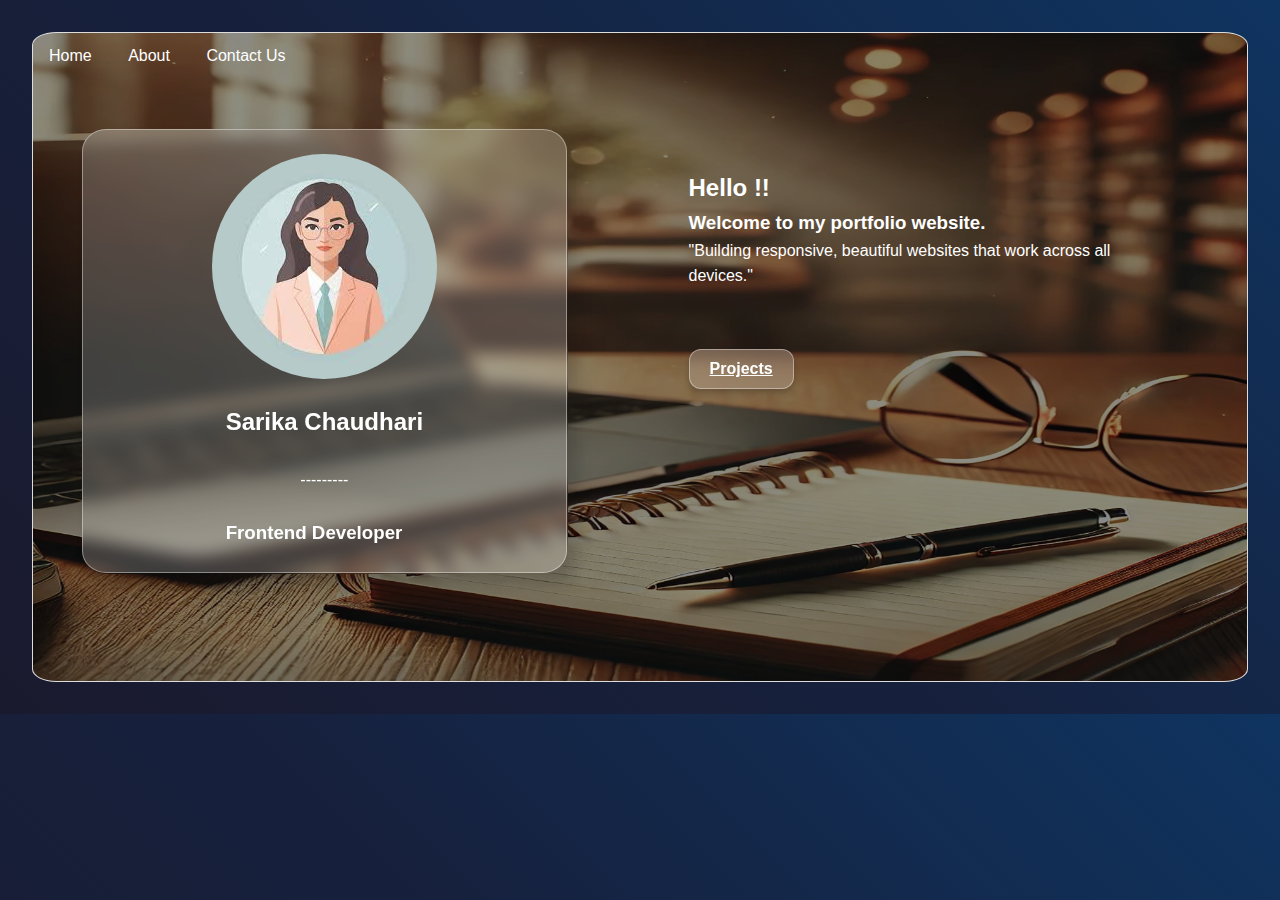
<file: index.html>
<!DOCTYPE html>
<html lang="en">
<head>
    <meta charset="UTF-8">
    <meta name="viewport" content="width=device-width, initial-scale=1.0">
    <title>Sarika - Frontend Developer</title>
    <link href="style.css" rel="stylesheet">
</head>
<body>
    
    <section class="main">
        <nav class="navbar">
            <div class="logo"></div>
            <div class="nav-links">
                <a href="">Home</a>
                <a href="about.html">About</a>
                <a href="contact.html" class="contact-btn">Contact Us</a>
            </div>
        </nav>
        <section class="hero">
        <section class="section1" id="home">
            <img src="image.png" alt="Profile Picture">
            <div class="text">
                <h2> Sarika Chaudhari</h2><br>
                <p>---------</p><br>
                <h3>Frontend Developer</h3>   
            </div>
        </section>
        <section class="section2">
            <div class="text2">
            <h2 >Hello !!</h2>
            <h3>Welcome to my portfolio website.</h3>
            <p>"Building responsive, beautiful websites that work across all devices."</p>
        </div>
        <button><a href="projects.html" style="color: white; text-decoration: underline;">Projects</a></button>
        </section>
    </section>
    </section>
</body>
</html>
</file>
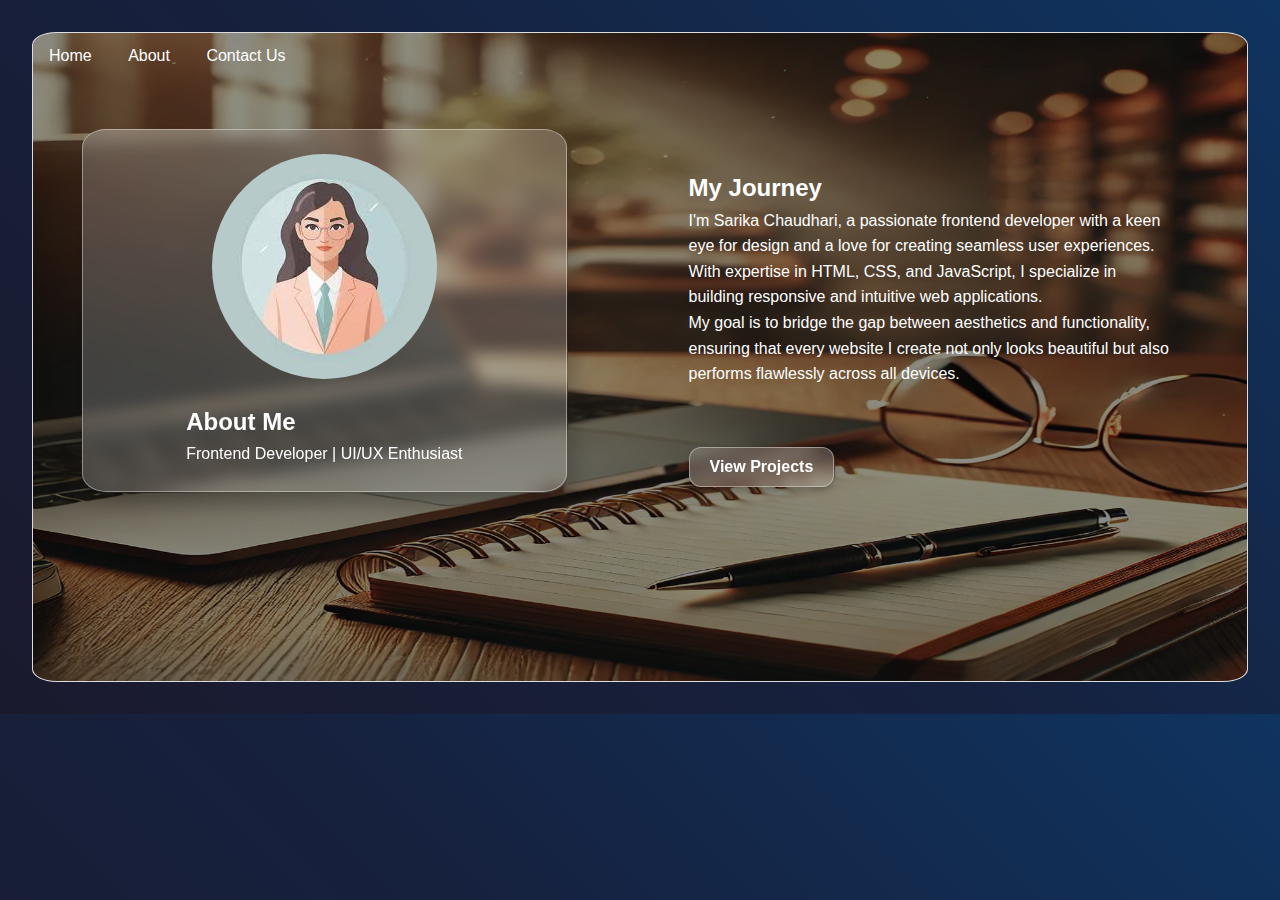
<file: about.html>
<!DOCTYPE html>
<html lang="en">
<head>
    <meta charset="UTF-8">
    <meta name="viewport" content="width=device-width, initial-scale=1.0">
    <title>About Sarika - Frontend Developer</title>
    <link href="style.css" rel="stylesheet">
</head>
<body>
    <section class="main">
        <nav class="navbar">
            <div class="logo"></div>
            <div class="nav-links">
                <a href="index.html">Home</a>
                <a href="about.html">About</a>
                <a href="contact.html" class="contact-btn">Contact Us</a>
            </div>
        </nav>
        <section class="hero">
            <section class="section1" id="about">
                <img src="image.png" alt="Profile Picture">
                <div class="text">
                    <h2>About Me</h2>
                    <p>Frontend Developer | UI/UX Enthusiast</p>
                </div>
            </section>
            <section class="section2">
                <div class="text2">
                    <h2>My Journey</h2>
                    <p>I'm Sarika Chaudhari, a passionate frontend developer with a keen eye for design and a love for creating seamless user experiences. With expertise in HTML, CSS, and JavaScript, I specialize in building responsive and intuitive web applications.</p>
                    <p>My goal is to bridge the gap between aesthetics and functionality, ensuring that every website I create not only looks beautiful but also performs flawlessly across all devices.</p>
                </div>
                <button onclick="window.location.href='#projects'">View Projects</button>
                
            </section>
        </section>
    </section>
</body>
</html>
</file>
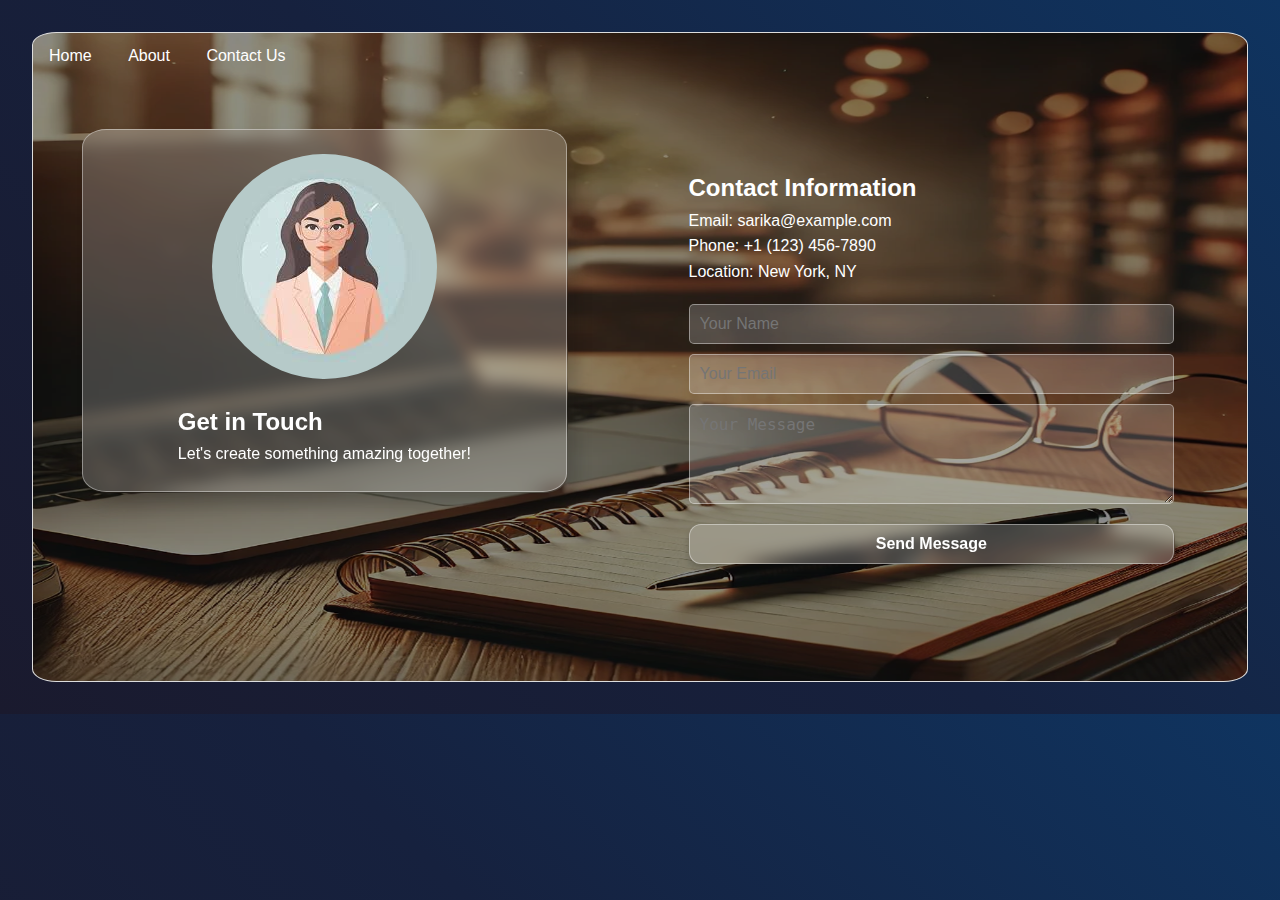
<file: contact.html>
<!DOCTYPE html>
<html lang="en">
<head>
    <meta charset="UTF-8">
    <meta name="viewport" content="width=device-width, initial-scale=1.0">
    <title>Contact Sarika - Frontend Developer</title>
    <link href="style.css" rel="stylesheet">
</head>
<body>
    <section class="main">
        <nav class="navbar">
            <div class="logo"></div>
            <div class="nav-links">
                <a href="index.html">Home</a>
                <a href="about.html">About</a>
                <a href="contact.html" class="contact-btn">Contact Us</a>
            </div>
        </nav>
        <section class="hero">
            <section class="section1" id="contact">
                <img src="image.png" alt="Profile Picture">
                <div class="text">
                    <h2>Get in Touch</h2>
                    <p>Let's create something amazing together!</p>
                </div>
            </section>
            <section class="section2">
                <div class="text2">
                    <h2>Contact Information</h2>
                    <p>Email: sarika@example.com</p>
                    <p>Phone: +1 (123) 456-7890</p>
                    <p>Location: New York, NY</p>
                </div>
                <form id="contact-form">
                    <input type="text" placeholder="Your Name" required>
                    <input type="email" placeholder="Your Email" required>
                    <textarea placeholder="Your Message" required></textarea>
                    <button type="submit">Send Message</button>
                </form>
            </section>
        </section>
    </section>
</body>
</html>
</file>
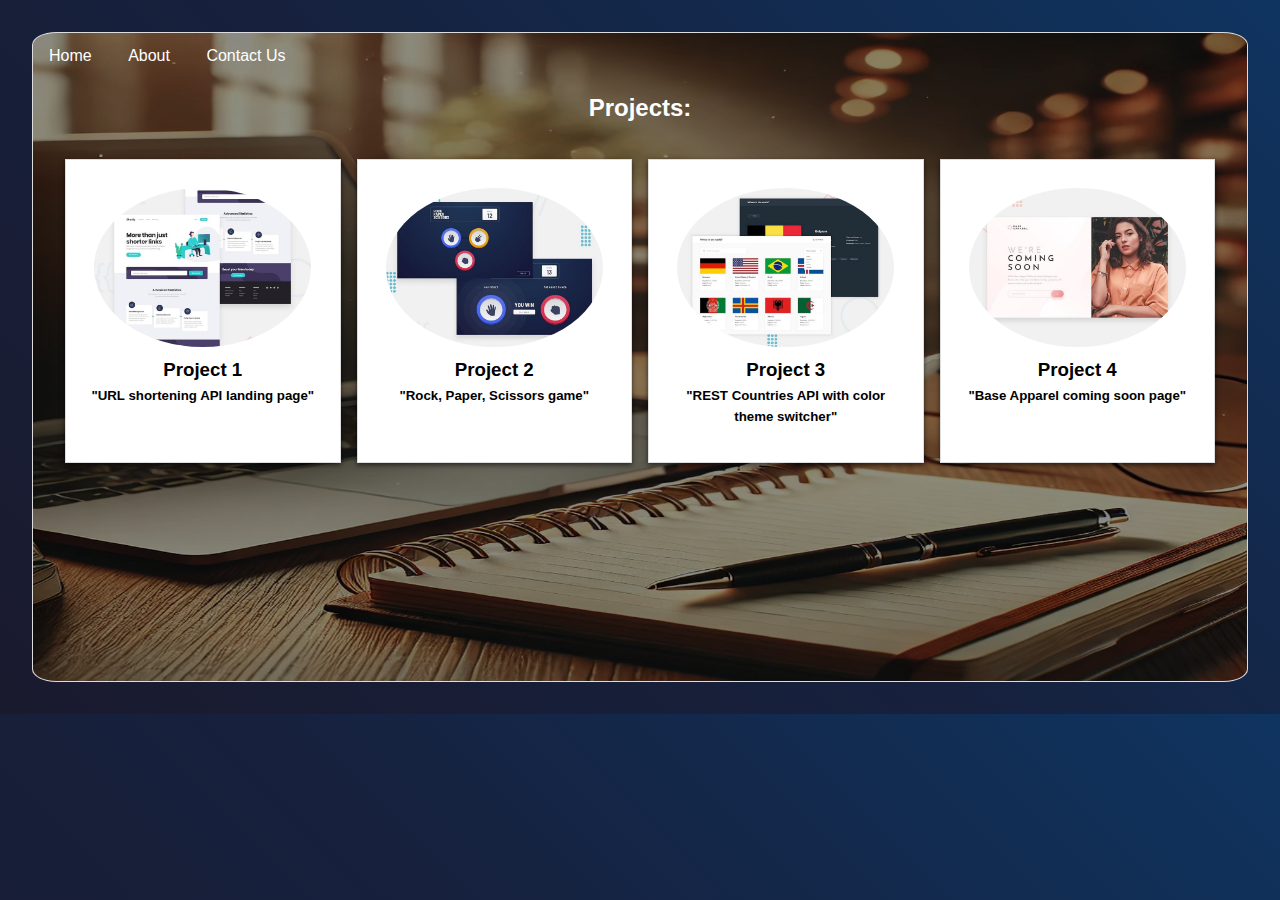
<file: projects.html>
<!DOCTYPE html>
<html lang="en">
<head>
    <meta charset="UTF-8">
    <meta name="viewport" content="width=device-width, initial-scale=1.0">
    <title>Sarika - Frontend Developer</title>
    <link href="style.css" rel="stylesheet">
    <style>
        .projects {
            display: grid;
            grid-template-columns: repeat(auto-fit, minmax(200px, 1fr));
            gap: 1rem;
            padding: 2rem;
            height: 95%;
            display: flex;
          }
        
          .project {
            background: #fff;
            border: 1px solid #ddd;
            padding: 1rem;
            text-align: center;
            box-shadow: 0 2px 5px rgba(0, 0, 0, 0.6);
            
            width: 80%;
          }
        
          .project img {
            width: 90%;
            height: auto;
          }
          .project img:hover{
            transform: scale(1.1); /* Zooms the image */
            box-shadow: 0px 4px 15px rgba(0, 0, 0, 0.3);
          }
    </style>
</head>
<body>
    
    <section class="main">
        <nav class="navbar">
            <div class="logo"></div>
            <div class="nav-links">
                <a href="index.html">Home</a>
                <a href="about.html">About</a>
                <a href="contact.html" class="contact-btn">Contact Us</a>
            </div>
        </nav>
        <section class="hero">
        <section class="section11" id="home1" style="margin-top: 20px;">
            <h2 style="text-align: center; color:#fff">Projects:</h2>
  <section class="projects" id="projects">
    <div class="project">
      <img src="project1.jpg" alt="Project 1">
      <h3>Project 1</h3>
      <h5>
       "URL shortening API landing page"
      </h5>
      <p></p>
    </div>
    <div class="project">
      <img src="project2.jpg" alt="Project 2">
      <h3>Project 2</h3>
      <h5>
        "Rock, Paper, Scissors game"
      </h5>
      <p></p>
    </div>
    <div class="project">
      <img src="project3.jpg" alt="Project 3">
      <h3>Project 3</h3>
      <h5>
        "REST Countries API with color theme switcher"
      </h5>
      <p></p>
    </div>
    <div class="project">
      <img src="project4.jpg" alt="Project 4">
      <h3>Project 4</h3>
      <h5>
        "Base Apparel coming soon page"
      </h5>
      <p></p>
    </div>
 
</body>
</html>
</file>
<file: style.css>
* {
            margin: 0;
            padding: 0;
            box-sizing: border-box;
        }

        body {
            font-family: Arial, sans-serif;
            line-height: 1.6;
            background: linear-gradient(45deg, #1a1a2e, #16213e, #0f3460);
            overflow: hidden; 
            background-size: cover;
        }

        .navbar {
            display: flex;
            align-items: center;
            margin-top: 10px;
            
        }

        .navbar a {
            color: #fff;
            text-decoration: none;
            margin: 0 1rem;
            transition: color 0.3s;
        }

        .navbar a:hover {
            color: #1009d4;
            text-decoration: underline;
        }
        
        .main{
            margin-top: 2.5%;
            margin-bottom: 2.5%;
            margin-left: 2.5%;
            margin-right: 2.5%;
            background-size: cover;
            position: relative; 
            width: 95%; 
            height: 650px; 
            background: linear-gradient(135deg, #f5f7fa, #c3cfe2); /* Base background (gradient) */
            background-image: url('background_2.png'); /* Top background image */
            background-size: cover; 
            background-repeat: no-repeat; 
            background-blend-mode: overlay; 
            border: 1px solid #ddd;
            border-radius: 2%;
            
        }
        .hero{
            display: flex;
        }
        .section1 {
            color: #fff;
            background-color: rgb(117, 117, 115);
            background: rgba(255, 255, 255, 0.2);
            width: 40%;
            height:65%;
            margin-top: 60px;
            margin-left: 4%;
            border: 1px solid rgba(255, 255, 255, 0.4);
            border-radius: 5%;
            backdrop-filter: blur(8px);
            box-shadow: 10px 12px 16px rgba(14, 14, 14, 0.2);
            display: flex;
            flex-direction: column;
            align-items: center;

        }
        .hero img {
            width: auto; 
            height: auto;
            border-radius: 50%; 
            object-fit: cover;
            margin-top:5% ;
        }
        .text{
            margin-top:5% ;
            margin-bottom:5% ;
        }
        .text p{
            display: flex;
            justify-content: center;
            align-items: center;
        }
        .section2{
            color: #fff;
            background:transparent;
            width:40%;
            margin-top: 5%;
            border-radius: 5%;
            margin-left: 10%;
        }
        .text2{
            margin-top: 40px;
        }
        .section2 button{
            margin-top:60px ;
            padding: 10px;
            background: rgba(255, 255, 255, 0.2);
            color: white;
            padding: 10px 20px;
            font-size: 16px;
            font-weight: bold;
            border: 1px solid rgba(255, 255, 255, 0.4);
            border-radius: 12px;
            backdrop-filter: blur(8px);
            box-shadow: 0 4px 6px rgba(0, 0, 0, 0.2);
            cursor: pointer;
            transition: all 0.3s ease;
    
        }
        .section2 button:hover{
            background: rgba(255, 255, 255, 0.4);
            box-shadow: 0 6px 10px rgba(0, 0, 0, 0.3);
        }
        @media (max-width: 600px){
            .hero{
                display: flex;
                flex-direction: column;
            }
            .section1{
                width: 70%;
                margin:auto ;
                margin-top: 10px;
                height: auto;
            }
            .section2{
                margin-top: 2px;
                width: 80%;
            }
            .hero img {
                width: 35%; 
                height: auto;
                margin-top: 2px;
        }
        .text{
            margin-top:5% ;
            margin-bottom:1% ;
        }
    }

/* Add these styles to your existing CSS file */

/* Form styles */
#contact-form {
    display: flex;
    flex-direction: column;
    gap: 10px;
    margin-top: 20px;
  }
  
  #contact-form input,
  #contact-form textarea {
    padding: 10px;
    border: 1px solid rgba(255, 255, 255, 0.4);
    border-radius: 5px;
    background: rgba(255, 255, 255, 0.2);
    color: white;
    font-size: 16px;
  }
  
  #contact-form textarea {
    height: 100px;
    resize: vertical;
  }
  
  #contact-form button {
    margin-top: 10px;
  }
  
  /* Adjustments for better responsiveness */
  @media (max-width: 600px) {
    .section2 form {
      width: 100%;
    }
  
    .section2 input,
    .section2 textarea {
      width: 100%;
    }
  }
</file>
